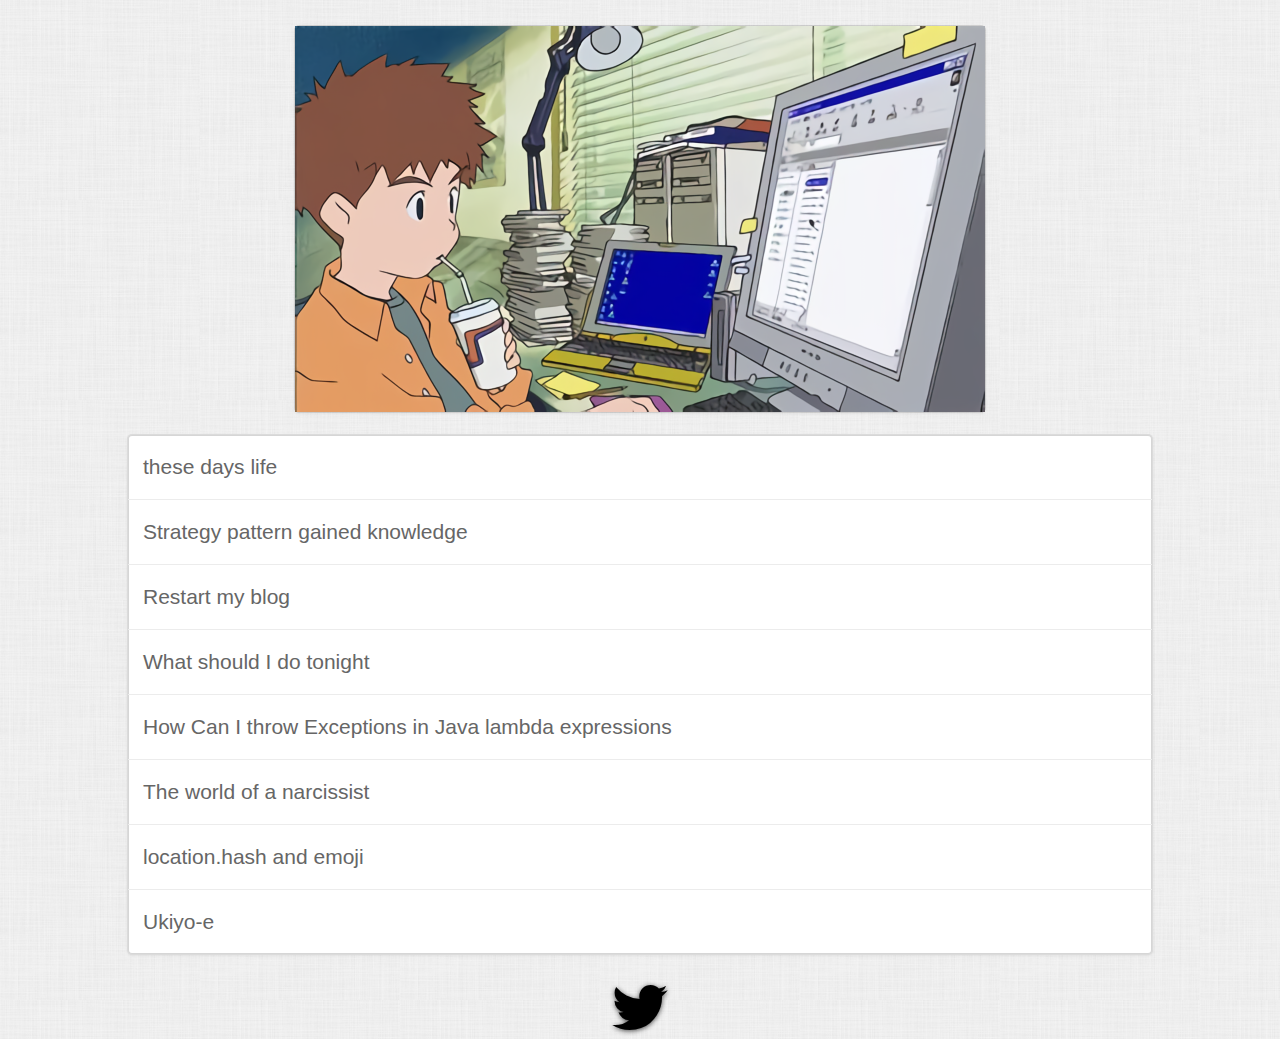
<file: index.html>
<!DOCTYPE html>
<html>

<head>
	<meta charset="utf-8">
	<title>Chan's Blog</title>
	<link href="https://stackpath.bootstrapcdn.com/font-awesome/4.7.0/css/font-awesome.min.css" rel="stylesheet"
		integrity="sha384-wvfXpqpZZVQGK6TAh5PVlGOfQNHSoD2xbE+QkPxCAFlNEevoEH3Sl0sibVcOQVnN" crossorigin="anonymous">
	<link type="text/css" rel="stylesheet" href="css/blog.css" />
</head>

<body>
	<div class="con">
		<div class="con-box-shadow con-border" style="height: 386px;margin-top: 25px;">
			<img src="./img/cover.png">
		</div>
		<div class="center-con">
			<ul class="title-ul con-box-shadow con-border">
				<li>
					<a href="pages/these_days_life.html" target="_blank">these days life</a>
				</li>
				<li>
					<a href="pages/strategypattern.html" target="_blank">Strategy pattern gained knowledge</a>
				</li>
				<li>
					<a href="pages/restart.html" target="_blank">Restart my blog</a>
				</li>
				<li>
					<a href="pages/randomdo.html" target="_blank">What should I do tonight</a>
				</li>
				<li>
					<a href="pages/howcanithrowexceptionsinjavalambda.html" target="_blank">How Can I throw Exceptions in Java lambda expressions</a>
				</li>
				<li>
					<a href="pages/webcam.html" target="_blank">The world of a narcissist</a>
				</li>
				<li>
					<a href="pages/location_hash.html" target="_blank">location.hash and emoji</a>
				</li>
				<li>
					<a href="pages/fsh.html" target="_blank">Ukiyo-e</a>
				</li>
			</ul>
			<!-- <div class="rotateDivOuter con-border con-box-shadow">
				<div class="rotateDiv">
					<img class="hoverShadow spin" src="img/banner_01.jpg" alt="banner_01" style="width: 600px;box-shadow: 0 0 30px 20px #ccc;">
				</div>
			</div> -->
		</div>
		<div class="botm-con">
			<div class="iconbtn">
				<a href="https://twitter.com/" target="_blank">
					<em class="fa fa-twitter fa-3x"></em>
				</a>
			</div>
		</div>
	</div>
</body>
<script>
	// document.getElementsByClassName('rotateDivOuter')[0].addEventListener('mousemove',function(e){
	// 	var el = document.getElementsByClassName('rotateDivOuter')[0];

	// 	var x = e.pageX - el.offsetLeft;
	// 	var y = e.pageY - el.offsetTop;

	// 	var centerX = el.clientWidth / 2;
	// 	var centerY = el.clientHeight / 2;

	// 	var deltaX = x - centerX;
	// 	var deltaY = y - centerY;

	// 	var percentX = deltaX / centerX;
	// 	var percentY = deltaY / centerY;

	// 	var deg = 35;
	// 	console.info('rotateX(' + deg * -percentY + 'deg)' + ' rotateY(' + deg * percentX + 'deg)');
	// 	document.querySelector('.spin').style.transform = 'rotateX(' + deg * -percentY + 'deg)' + ' rotateY(' + deg * percentX + 'deg)';
	// });
	// document.getElementsByClassName('rotateDivOuter')[0].addEventListener('mouseleave',function(e){
	// 	document.querySelector('.spin').style.transform = '';
	// });
</script>

</html>
</file>
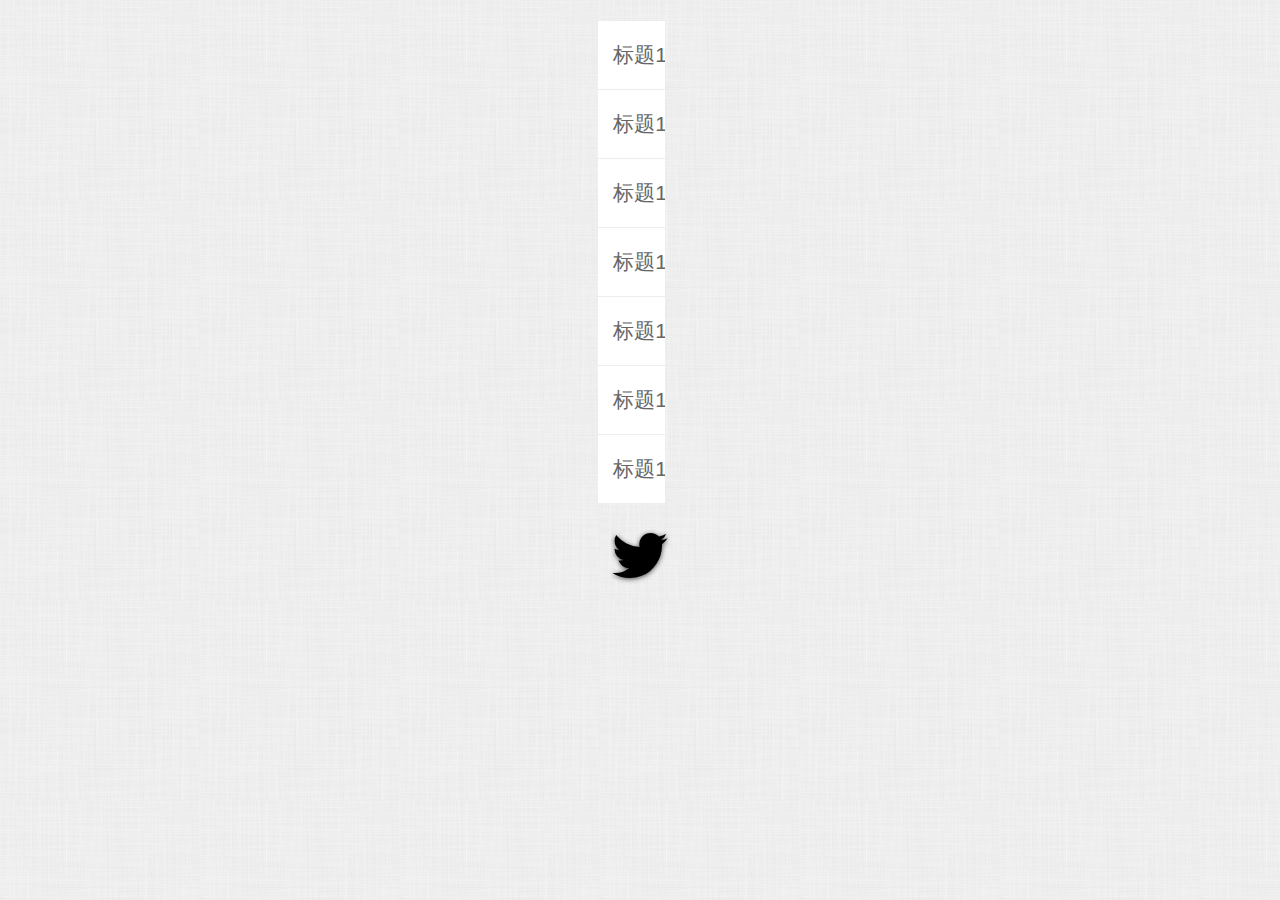
<file: blog.html>
<!DOCTYPE html>
<html>
	<head>
		<meta charset="utf-8">
		<title>Chan's Blog</title>
		<link href="https://stackpath.bootstrapcdn.com/font-awesome/4.7.0/css/font-awesome.min.css" rel="stylesheet" integrity="sha384-wvfXpqpZZVQGK6TAh5PVlGOfQNHSoD2xbE+QkPxCAFlNEevoEH3Sl0sibVcOQVnN" crossorigin="anonymous">
		<link type="text/css" rel="stylesheet" href="css/blog.css"/>
	</head>
	<body>
		<div class="con">
		<!-- <div>
			<h1>Useless Things</h1>
		</div> -->
		<div class="ul-con">
			<ul class="title-ul">
				<li>
					<a href="http://bing.com" target="_blank">标题1</a>
				</li>
				<li>
					<a href="http://bing.com" target="_blank">标题1</a>
				</li>
				<li>
					<a href="http://bing.com" target="_blank">标题1</a>
				</li>
				<li>
					<a href="http://bing.com" target="_blank">标题1</a>
				</li>
				<li>
					<a href="http://bing.com" target="_blank">标题1</a>
				</li>
				<li>
					<a href="http://bing.com" target="_blank">标题1</a>
				</li>
				<li>
					<a href="http://bing.com" target="_blank">标题1</a>
				</li>
			</ul>
		</div>
		<div class="botm-con">
			<div class="iconbtn">
				<a href="https://twitter.com/JasonQJcccc" target="_blank" >
					<i class="fa fa-twitter fa-3x"></i>
				</a>
			</div>
		</div>
		</div>
	</body>
</html>
</file>
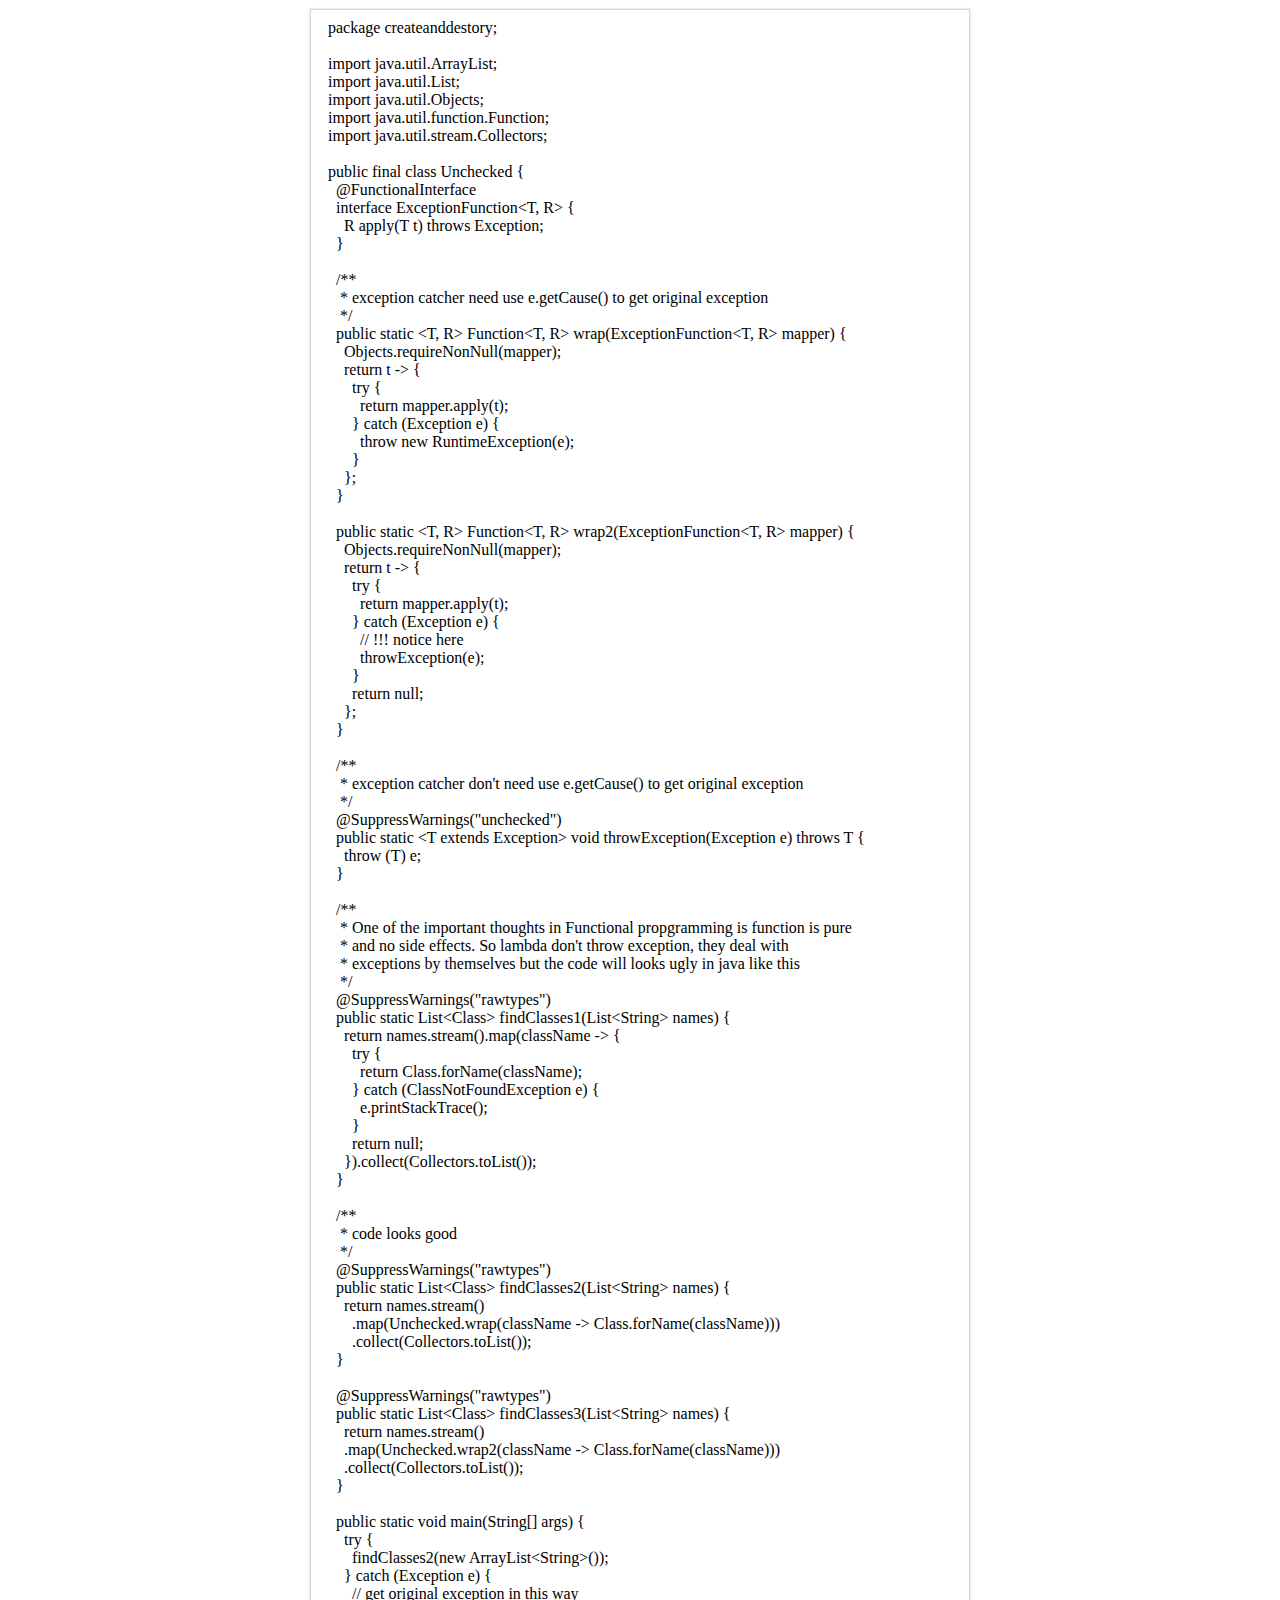
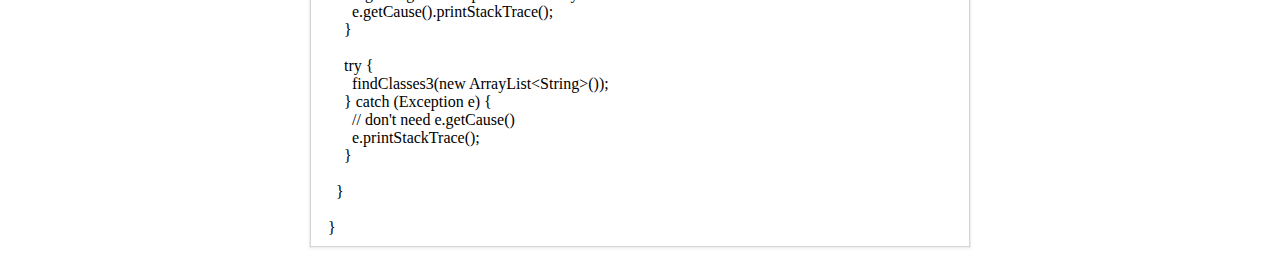
<file: pages/howcanithrowexceptionsinjavalambda.html>
<!DOCTYPE html>
<html lang="en">
<head>
  <meta charset="UTF-8">
  <meta name="viewport" content="width=device-width, initial-scale=1.0">
  <title>Document</title>
  <style>
    pre {
      width: 50vw;
      margin: 0 auto;
      padding: 10px;
      font-family: Microsoft YaHei;
      border: 1px solid;
      border-color: #EEE;
      box-shadow: inset 0 0 0 1px rgba(0, 0, 0, 0.16), 0 1px 3px rgba(0, 0, 0, 0.06);
    }
  </style>
</head>
<body>
<pre>
  package createanddestory;

  import java.util.ArrayList;
  import java.util.List;
  import java.util.Objects;
  import java.util.function.Function;
  import java.util.stream.Collectors;
  
  public final class Unchecked {
    @FunctionalInterface
    interface ExceptionFunction&lt;T, R&gt; {
      R apply(T t) throws Exception;
    }
  
    /**
     * exception catcher need use e.getCause() to get original exception
     */
    public static &lt;T, R&gt; Function&lt;T, R&gt; wrap(ExceptionFunction&lt;T, R&gt; mapper) {
      Objects.requireNonNull(mapper);
      return t -&gt; {
        try {
          return mapper.apply(t);
        } catch (Exception e) {
          throw new RuntimeException(e);
        }
      };
    }
  
    public static &lt;T, R&gt; Function&lt;T, R&gt; wrap2(ExceptionFunction&lt;T, R&gt; mapper) {
      Objects.requireNonNull(mapper);
      return t -&gt; {
        try {
          return mapper.apply(t);
        } catch (Exception e) {
          // !!! notice here
          throwException(e);
        }
        return null;
      };
    }
  
    /**
     * exception catcher don't need use e.getCause() to get original exception
     */
    @SuppressWarnings("unchecked")
    public static &lt;T extends Exception&gt; void throwException(Exception e) throws T {
      throw (T) e;
    }
  
    /**
     * One of the important thoughts in Functional propgramming is function is pure
     * and no side effects. So lambda don't throw exception, they deal with
     * exceptions by themselves but the code will looks ugly in java like this
     */
    @SuppressWarnings("rawtypes")
    public static List&lt;Class&gt; findClasses1(List&lt;String&gt; names) {
      return names.stream().map(className -&gt; {
        try {
          return Class.forName(className);
        } catch (ClassNotFoundException e) {
          e.printStackTrace();
        }
        return null;
      }).collect(Collectors.toList());
    }
  
    /**
     * code looks good
     */
    @SuppressWarnings("rawtypes")
    public static List&lt;Class&gt; findClasses2(List&lt;String&gt; names) {
      return names.stream()
        .map(Unchecked.wrap(className -&gt; Class.forName(className)))
        .collect(Collectors.toList());
    }
  
    @SuppressWarnings("rawtypes")
    public static List&lt;Class&gt; findClasses3(List&lt;String&gt; names) {
      return names.stream()
      .map(Unchecked.wrap2(className -&gt; Class.forName(className)))
      .collect(Collectors.toList());
    }
  
    public static void main(String[] args) {
      try {
        findClasses2(new ArrayList&lt;String&gt;());
      } catch (Exception e) {
        // get original exception in this way
        e.getCause().printStackTrace();
      }
  
      try {
        findClasses3(new ArrayList&lt;String&gt;());
      } catch (Exception e) {
        // don't need e.getCause()
        e.printStackTrace();
      }
  
    }
  
  }
</pre>
</body>
</html>
</file>
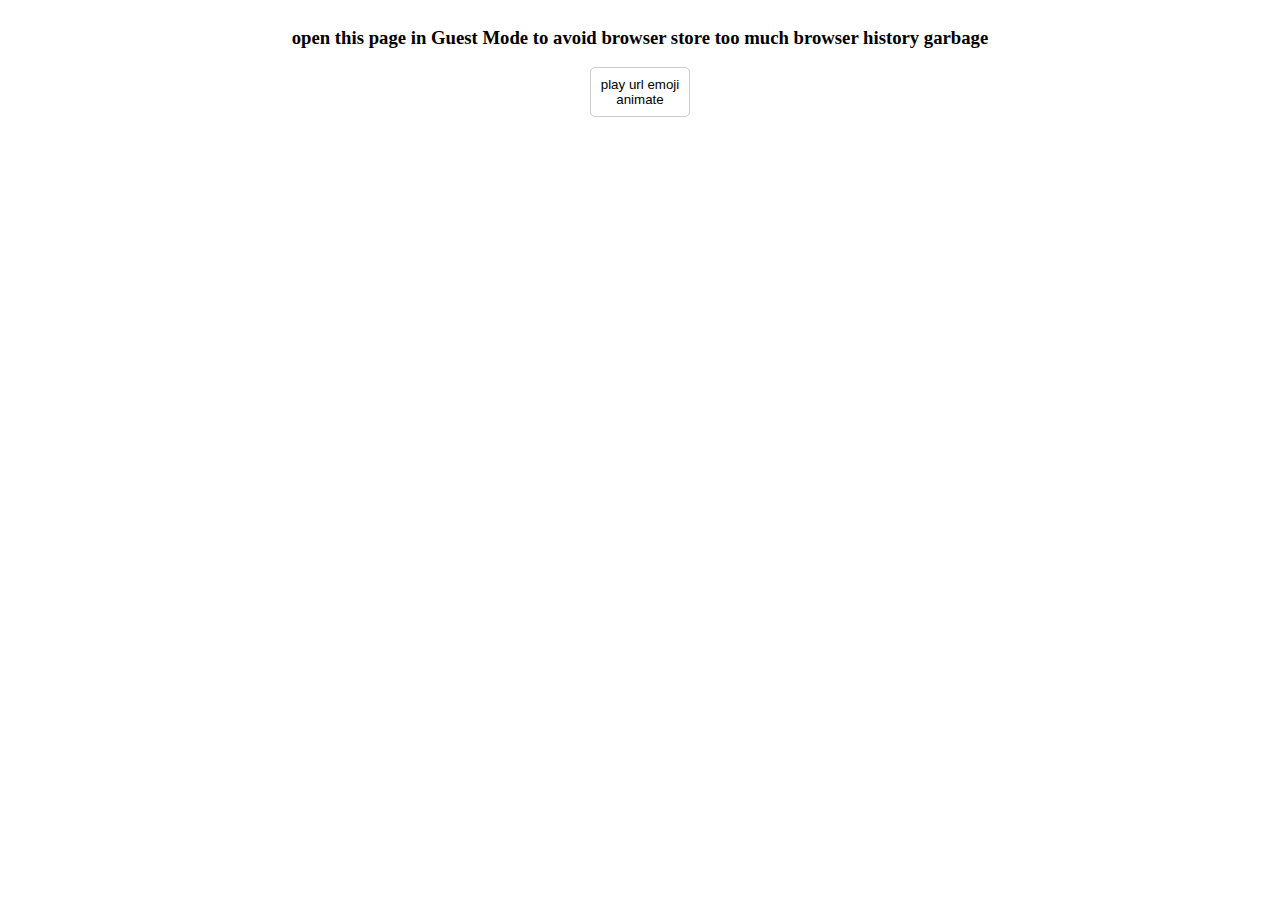
<file: pages/location_hash.html>
<html lang="en">

<head>
  <meta charset="UTF-8">
  <title>url emoji animate</title>
</head>

<body>
  <div style="display: flex;flex-direction: column;align-items: center;">
    <h3>open this page in Guest Mode to avoid browser store too much browser history garbage</h3>
    <button type="button" 
        onclick="loop()"
        style="background-color: white;
        border-radius: 5px;
        border: solid 1px;
        border-color: #ccc;
        height: 50px;
        width: 100px;">
      play url emoji animate
    </button>
  </div>
  <script>
    var e = ['👶🏻','👶🏼','👶🏽','👶🏾','👶🏿'];
    function loop() {
        var s = '',
            i, m;
        for (i = 0; i < 10; i ++) {
            m = Math.floor(e.length * ((Math.sin((Date.now()/100) + i)+1)/2));
            s += '👶' + e[m];
        }

        location.hash = s;

        setTimeout(loop, 50);
    }
  </script>
</body>

</html>
</file>
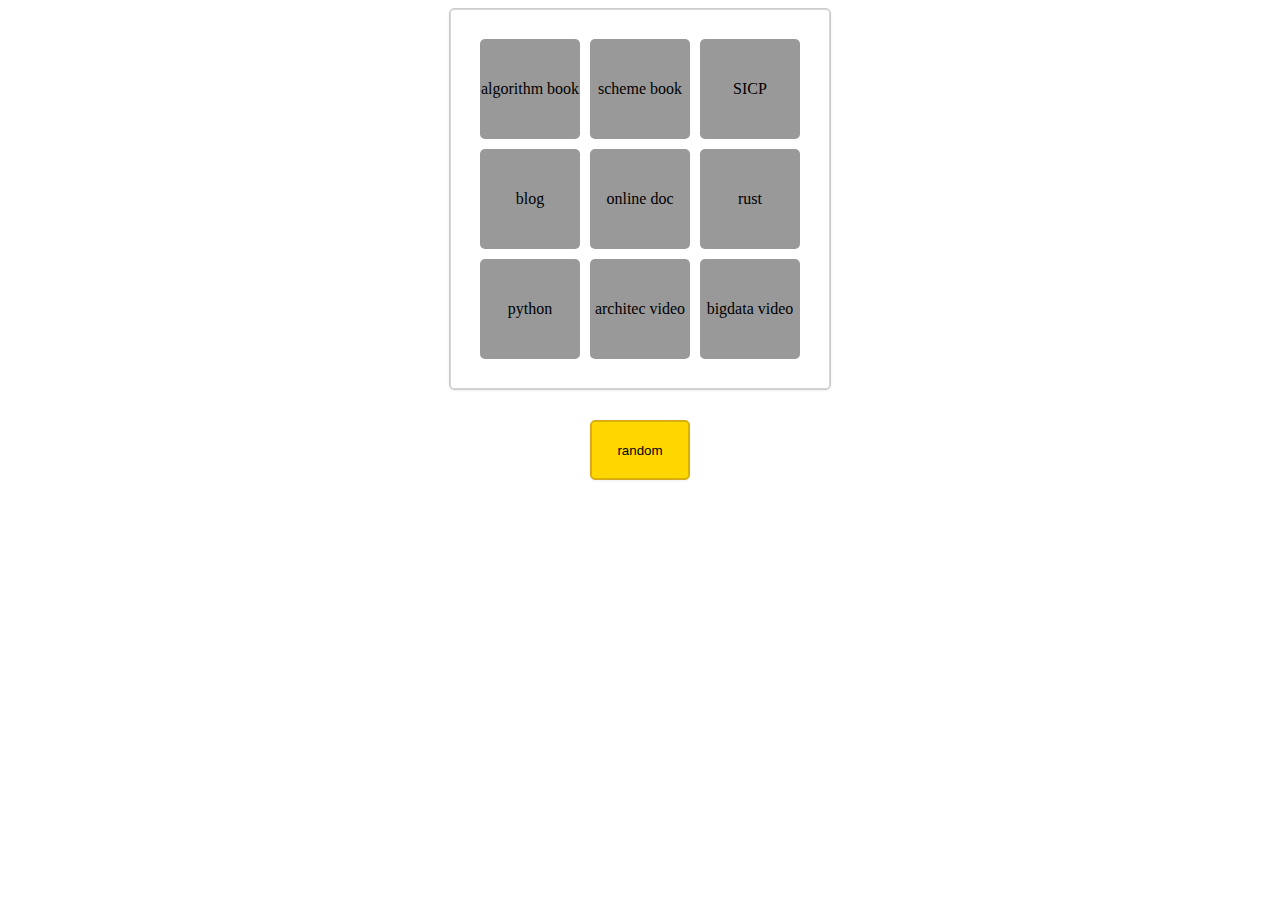
<file: pages/randomdo.html>
<!DOCTYPE html>
<html lang="en">
<head>
  <meta charset="UTF-8">
  <meta name="viewport" content="width=device-width, initial-scale=1.0">
  <title>What things to do</title>
</head>
<style>
  .con {
    width: fit-content;
    margin: 0 auto;
    padding: 30px;
    border: 1px solid #CCC;
    border-radius: 5px;
    box-shadow: inset 0 0 0 1px rgba(0, 0, 0, 0.16), 0 1px 3px rgba(0, 0, 0, 0.06);
    display: grid;
    grid-template-columns: repeat(3,100px);
    grid-row-gap: 10px;
    grid-column-gap: 10px;
    justify-content: center;
  }
  .item {
    background-color: #999;
    display: flex;
    justify-content: center;
    align-items: center;
    text-align: center;
    width: 100px;
    height: 100px;
    border-radius: 5px;
  }
  .hit {
    background-color: deeppink;
  }
  .btn {
    background-color: gold;
    border: 1px solid goldenrod;
    border-radius: 5px;
    box-shadow: inset 0 0 0 1px rgba(0, 0, 0, 0.16), 0 1px 3px rgba(0, 0, 0, 0.06);
    width: 100px;
    height: 60px;
    margin: 0 auto;
    display: block;
    margin-top: 30px;
  }
  .btn:active {
    background-color: #d39e00;
    border-color: #c69500;
  }
  .btn:focus {
    box-shadow: 0 0 0 0.2rem rgba(222,170,12,.5);
    outline: 0;
  }
</style>
<body>
  <div class="con">
    <div class="item">algorithm book</div>
    <div class="item">scheme book</div>
    <div class="item">SICP</div>
    <div class="item">blog</div>
    <div class="item">online doc</div>
    <div class="item">rust</div>
    <div class="item">python</div>
    <div class="item">architec video</div>
    <div class="item">bigdata video</div>
  </div>
  <button type="button" class="btn" onclick="rand()">random</button>
  <script>
    function rand() {
      removeHit();
      const order = genResult();
      const temRound = parseInt((Math.random()+1) * 10 * 10);
      const round = temRound - temRound % order;
      const items = document.querySelectorAll(".con .item");
      let i = 0;
      let it = setInterval(function(){
        removeHit();
        if(i >= items.length) {
          items[i%items.length].classList.add("hit");
        }else {
          items[i].classList.add("hit");
        }
        i++;
        if(i == round) {
          clearInterval(it);
        }
      },150);
    }
    function removeHit() {
      const hit = document.querySelector(".con .hit");
      if(hit) {
        hit.classList.remove("hit");
      }
    }
    function genResult() {
      const items = document.querySelectorAll(".con .item");
      const len = items.length;
      const order = parseInt(Math.random() * len);
      return order;
    }
  </script>
</body>
</html>
</file>
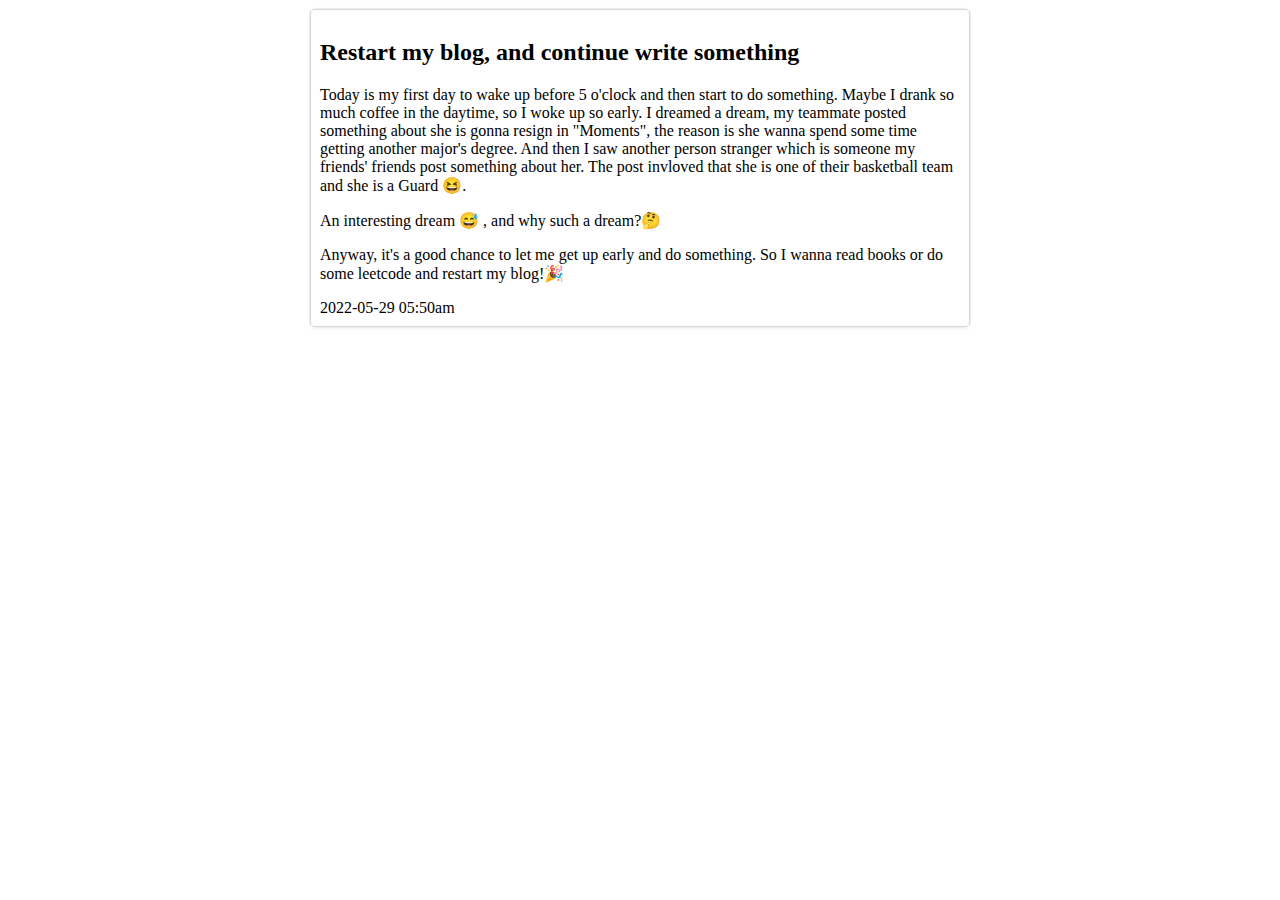
<file: pages/restart.html>
<!DOCTYPE html>
<html lang="en">
<head>
  <meta charset="UTF-8">
  <meta name="viewport" content="width=device-width, initial-scale=1.0">
  <title>restart my blog</title>
</head>
<body>
  <div class="con">
    <h2>Restart my blog, and continue write something</h2>
    <p>
      Today is my first day to wake up before 5 o'clock and then start to do something. 
      Maybe I drank so much coffee in the daytime, so I woke up so early. 
      I dreamed a dream, my teammate posted something about she is gonna resign in "Moments", the reason is she wanna spend some time getting another major's degree. And then I saw another person stranger which is someone my friends' friends post something about her. 
      The post invloved that she is one of their basketball team and she is a Guard 😆.
    </p>
    <p>An interesting dream 😅 , and why such a dream?🤔</p>
    <p>Anyway, it's a good chance to let me get up early and do something.
       So I wanna read books or do some leetcode and restart my blog!🎉</p>
    2022-05-29 05:50am
  </div>
</body>
</html>
<style>
  .con {
    width: 50vw;
    min-width: 440px;
    margin: 0 auto;
    padding: 10px;
    font-family: Microsoft YaHei;
    border: 1px solid;
    border-color: #EEE;
    box-shadow: inset 0 0 0 1px rgba(0, 0, 0, 0.16), 0 1px 3px rgba(0, 0, 0, 0.06);
    border-radius: 6px;
  }
  @media screen and (max)
</style>
</file>
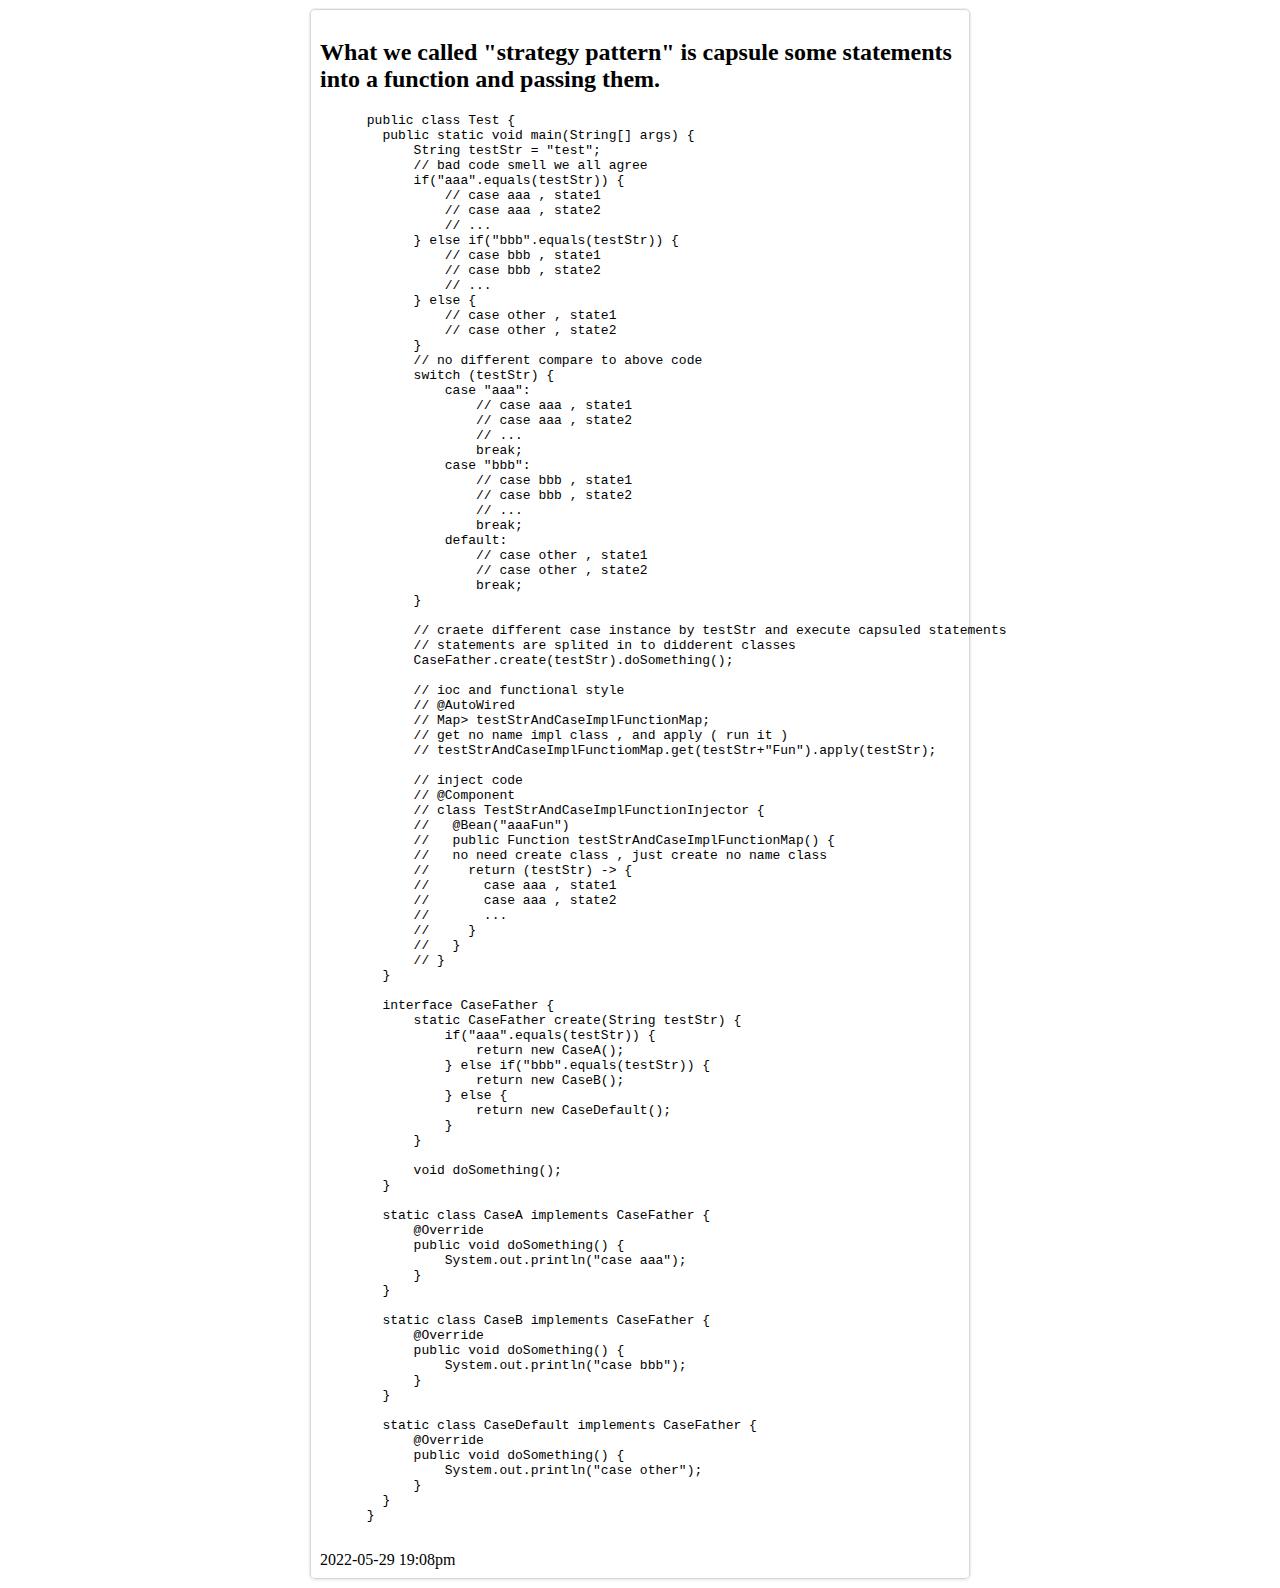
<file: pages/strategypattern.html>
<!DOCTYPE html>
<html lang="en">
<head>
  <meta charset="UTF-8">
  <meta name="viewport" content="width=device-width, initial-scale=1.0">
  <title>strategypattern</title>
</head>
<body>
  <div class="con">
    <h2>What we called "strategy pattern" is capsule some statements into a function and passing them.</h2>
    <pre>
      public class Test {
        public static void main(String[] args) {
            String testStr = "test";
            // bad code smell we all agree
            if("aaa".equals(testStr)) {
                // case aaa , state1
                // case aaa , state2
                // ...
            } else if("bbb".equals(testStr)) {
                // case bbb , state1
                // case bbb , state2
                // ...
            } else {
                // case other , state1
                // case other , state2
            }
            // no different compare to above code
            switch (testStr) {
                case "aaa":
                    // case aaa , state1
                    // case aaa , state2
                    // ...
                    break;
                case "bbb":
                    // case bbb , state1
                    // case bbb , state2
                    // ...
                    break;
                default:
                    // case other , state1
                    // case other , state2
                    break;
            }
    
            // craete different case instance by testStr and execute capsuled statements
            // statements are splited in to didderent classes
            CaseFather.create(testStr).doSomething();
    
            // ioc and functional style
            // @AutoWired
            // Map<String, Function<String,Void>> testStrAndCaseImplFunctionMap;
            // get no name impl class , and apply ( run it )
            // testStrAndCaseImplFunctiomMap.get(testStr+"Fun").apply(testStr);
            
            // inject code
            // @Component
            // class TestStrAndCaseImplFunctionInjector {
            //   @Bean("aaaFun")
            //   public Function<String,Void> testStrAndCaseImplFunctionMap() {
            //   no need create class , just create no name class
            //     return (testStr) -> {
            //       case aaa , state1
            //       case aaa , state2
            //       ...
            //     }
            //   }
            // }
        }
    
        interface CaseFather {
            static CaseFather create(String testStr) {
                if("aaa".equals(testStr)) {
                    return new CaseA();
                } else if("bbb".equals(testStr)) {
                    return new CaseB();
                } else {
                    return new CaseDefault();
                }
            }
    
            void doSomething();
        }
    
        static class CaseA implements CaseFather {
            @Override
            public void doSomething() {
                System.out.println("case aaa");
            }
        }
    
        static class CaseB implements CaseFather {
            @Override
            public void doSomething() {
                System.out.println("case bbb");
            }
        }
    
        static class CaseDefault implements CaseFather {
            @Override
            public void doSomething() {
                System.out.println("case other");
            }
        }
      }
    </pre>
    2022-05-29 19:08pm
  </div>
</body>
</html>
<style>
  .con {
    width: 50vw;
    min-width: 440px;
    margin: 0 auto;
    padding: 10px;
    font-family: Microsoft YaHei;
    border: 1px solid;
    border-color: #EEE;
    box-shadow: inset 0 0 0 1px rgba(0, 0, 0, 0.16), 0 1px 3px rgba(0, 0, 0, 0.06);
    border-radius: 6px;
  }
  @media screen and (max)
</style>
</file>
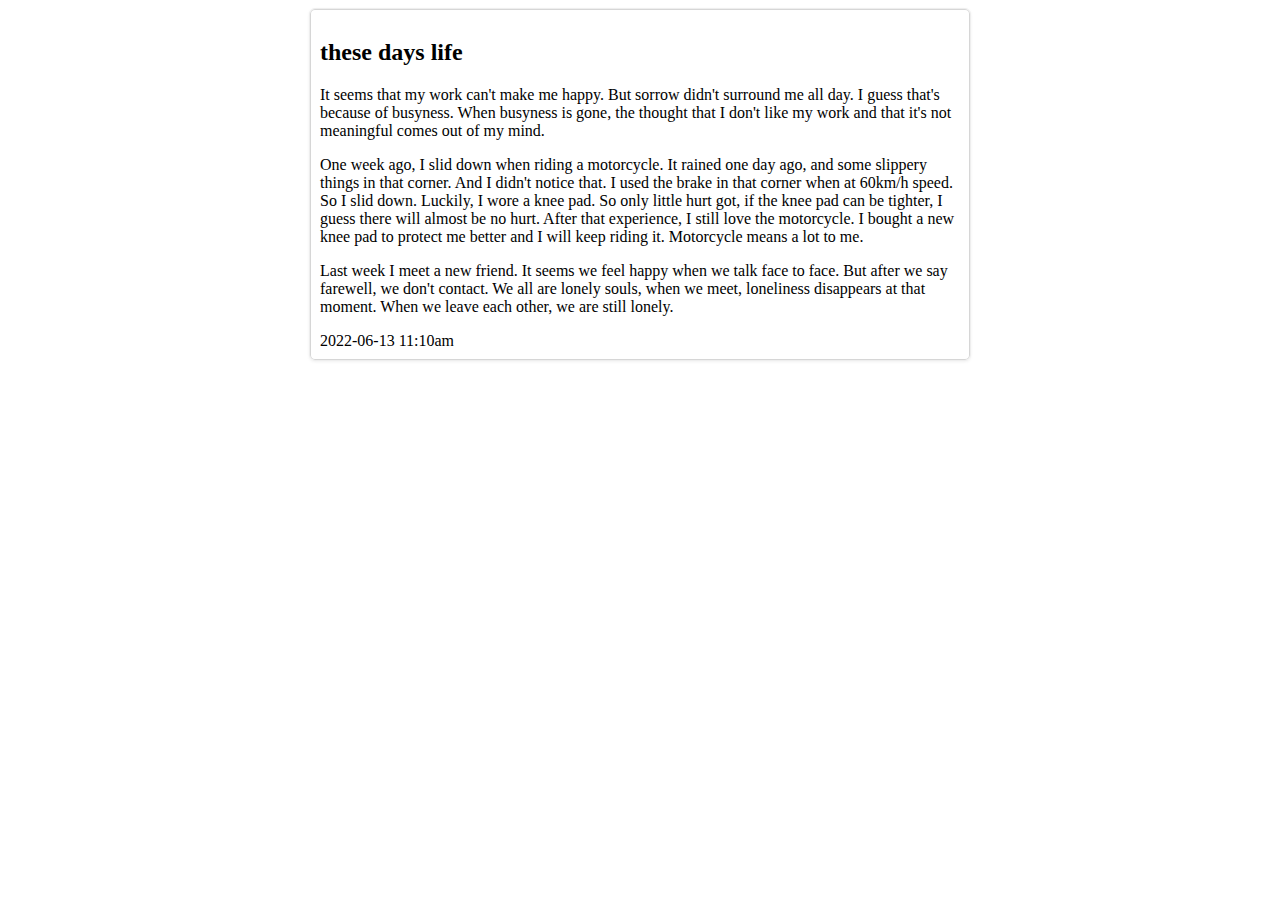
<file: pages/these_days_life.html>
<!DOCTYPE html>
<html lang="en">
<head>
  <meta charset="UTF-8">
  <meta name="viewport" content="width=device-width, initial-scale=1.0">
  <title>these days life</title></title>
</head>
<body>
  <div class="con">
    <h2>these days life</h2>
    <p>
      It seems that my work can't make me happy. 
      But sorrow didn't surround me all day. 
      I guess that's because of busyness. 
      When busyness is gone, 
      the thought that I don't like my work and that it's not meaningful comes out of my mind.
    </p>
    <p>
      One week ago, I slid down when riding a motorcycle. 
      It rained one day ago, and some slippery things in that corner. 
      And I didn't notice that. 
      I used the brake in that corner when at 60km/h speed. 
      So I slid down. Luckily, I wore a knee pad. 
      So only little hurt got, if the knee pad can be tighter, I guess there will almost be no hurt. 
      After that experience, I still love the motorcycle. 
      I bought a new knee pad to protect me better and I will keep riding it. 
      Motorcycle means a lot to me.
    </p>
    <p>
      Last week I meet a new friend. 
      It seems we feel happy when we talk face to face. 
      But after we say farewell, we don't contact. 
      We all are lonely souls, when we meet, loneliness disappears at that moment. 
      When we leave each other, we are still lonely.
    </p>
    2022-06-13 11:10am
  </div>
</body>
</html>
<style>
  .con {
    width: 50vw;
    min-width: 440px;
    margin: 0 auto;
    padding: 10px;
    font-family: Microsoft YaHei;
    border: 1px solid;
    border-color: #EEE;
    box-shadow: inset 0 0 0 1px rgba(0, 0, 0, 0.16), 0 1px 3px rgba(0, 0, 0, 0.06);
    border-radius: 6px;
  }
  @media screen and (max)
</style>
</file>
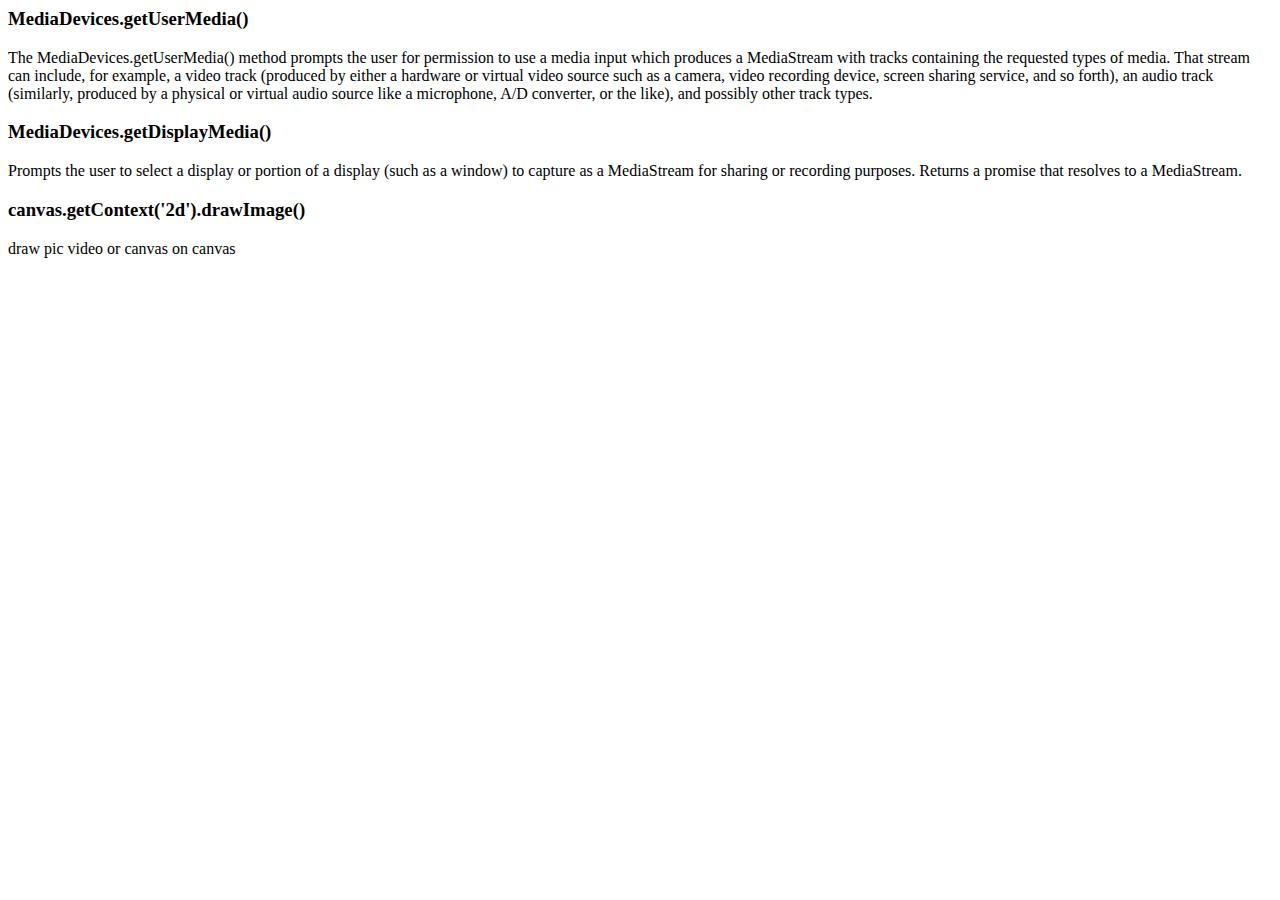
<file: pages/webcam.html>
<html lang="en">

<head>
  <meta charset="UTF-8">
  <meta name="viewport" content="width=device-width, initial-scale=1.0">
  <title>The world of a narcissist</title>
  <style>
    .camcell {
      height: 48px;
      width: 64px;
    }
  </style>
</head>

<body>
  <h3>MediaDevices.getUserMedia()</h3>
  <p>
    The MediaDevices.getUserMedia() method prompts the user for
    permission to use a media input which produces a MediaStream
    with tracks containing the requested types of media.
    That stream can include, for example, a video track
    (produced by either a hardware or virtual video source such as a camera,
    video recording device, screen sharing service, and so forth), an audio track (similarly, produced by a physical or
    virtual audio source like a microphone, A/D converter, or the like), and possibly other track types.
  </p>
  <h3>MediaDevices.getDisplayMedia()</h3>
  <p>
    Prompts the user to select a display or portion of a display (such as a window) to
    capture as a MediaStream for sharing or recording purposes.
    Returns a promise that resolves to a MediaStream.
  </p>
  <h3>canvas.getContext('2d').drawImage()</h3>
  <p>
    draw pic video or canvas on canvas
  </p>
  <div style="display: flex;align-items: center;justify-content: center;flex-direction: column;">
    <div id="showCon" style="display: grid;grid-template-columns: repeat(30,64px);">
      <video class="camcell"></video>
    </div>
  </div>
  <script>
    // Grab elements, create settings, etc.
    var video = document.getElementsByClassName('camcell')[0];

    // Get access to the camera!
    if (navigator.mediaDevices && navigator.mediaDevices.getUserMedia) {
      // Not adding `{ audio: true }` since we only want video now
      navigator.mediaDevices.getUserMedia({ video: true }).then(function (stream) {
        //video.src = window.URL.createObjectURL(stream);
        video.srcObject = stream;
        video.onloadedmetadata = function () {
          video.play();
          setInterval(pushImg, 100);
        };
      });

    }
    let nowImgNum = 0;
    function pushImg() {
      let showCon = document.getElementById('showCon');
      let cav = document.createElement('canvas');
      cav.width = 64;
      cav.height = 48;
      let cavContext = cav.getContext('2d');
      cavContext.drawImage(video, 0, 0, 640, 480, 0, 0, 64, 48);
      video.parentNode.insertBefore(cav,video.nextSibling);
      nowImgNum += 1;
      if (nowImgNum >= 1000) {
        showCon.removeChild(showCon.lastElementChild);
      }
    }
  </script>
</body>

</html>
</file>
<file: css/blog.css>
html {
  background-color: #e6e9eb;
  background-image: url(../img/bg.jpg);
  background-repeat: repeat;
}

body {
  margin: 0;
  font-family: PingFang SC, Helvetica Neue, Helvetica, Arial, Hiragino Sans GB,
    Microsoft Yahei, \\5fae\8f6f\96c5\9ed1, STHeiti, \\534e\6587\7ec6\9ed1,
    sans-serif;
}

.con {
  display: flex;
  flex-direction: column;
  justify-content: center;
  align-items: center;
}
.con h1 {
  margin-bottom: 0px;
}

.center-con {
  display: flex;
  flex-direction: column;
  justify-content: center;
  align-items: center;
  width: 100%;
}

.title-ul {
  padding: 0;
  width: 80%;
  background: white;
  font-size: 21px;
}

.con-box-shadow {
  box-shadow: inset 0 0 0 1px rgba(0, 0, 0, 0.16), 0 1px 3px rgba(0, 0, 0, 0.06);
}

.con-border {
  border: 1px solid #dcdcdc;
  border-color: rgba(0, 0, 0, 0.14);
  border-radius: 5px;
}

.rotateDivOuter {
  cursor: pointer;
  padding: 3px;
}

.rotateDiv {
  background: white;
}

.spin {
  animation: mymove 1s infinite;
  -moz-animation: mymove 1s infinite; /* Firefox */
  -webkit-animation: mymove 1s infinite; /* Safari and Chrome */
  -o-animation: mymove 1s infinite; /* Opera */
}

@keyframes mymove {
	0% {
    	transform: rotateX(25deg) rotateY(-25deg);
	}
	25% {
		transform: rotateX(25deg) rotateY(25deg);
	}
	50% {
		transform: rotateX(-25deg) rotateY(25deg);
	}
	75% {
		transform: rotateX(-25deg) rotateY(-25deg);
	}
	100% {
		transform: rotateX(25deg) rotateY(-25deg);
	}
}

@-moz-keyframes mymove /* Firefox */ {
  from {
    transform: rotateX(0deg) rotateY(10deg);
  }
  to {
    transform: rotateX(0deg) rotateY(10deg);
  }
}

@-webkit-keyframes mymove /* Safari and Chrome */ {
  from {
    transform: rotateX(0deg) rotateY(10deg);
  }
  to {
    transform: rotateX(0deg) rotateY(10deg);
  }
}

@-o-keyframes mymove /* Opera */ {
  from {
    transform: rotateX(0deg) rotateY(10deg);
  }
  to {
    transform: rotateX(0deg) rotateY(10deg);
  }
}

.hoverShadow:hover {
  box-shadow: 0 0 30px 20px #ccc;
}

.title-ul li {
  list-style: none;
  border-bottom: 1px solid #ececec;
  padding: 0;
  text-overflow: ellipsis;
  white-space: nowrap;
  overflow: hidden;
}

.title-ul li:hover {
  background-color: #98afee;
}

.title-ul li a {
  color: #666;
  text-decoration: none;
  display: block;
  padding: 20px 15px;
}

.title-ul li a:hover {
  color: white;
  font-weight: bolder;
}

.title-ul li:last-child {
  border-bottom: none;
}

.iconbtn {
  display: flex;
  flex-direction: column;
  text-align: center;
  font-size: 21px;
}

.fa {
  text-shadow: 0 1px 5px rgba(0, 0, 0, 0.7);
}

.iconbtn a {
  color: black;
}
</file>
